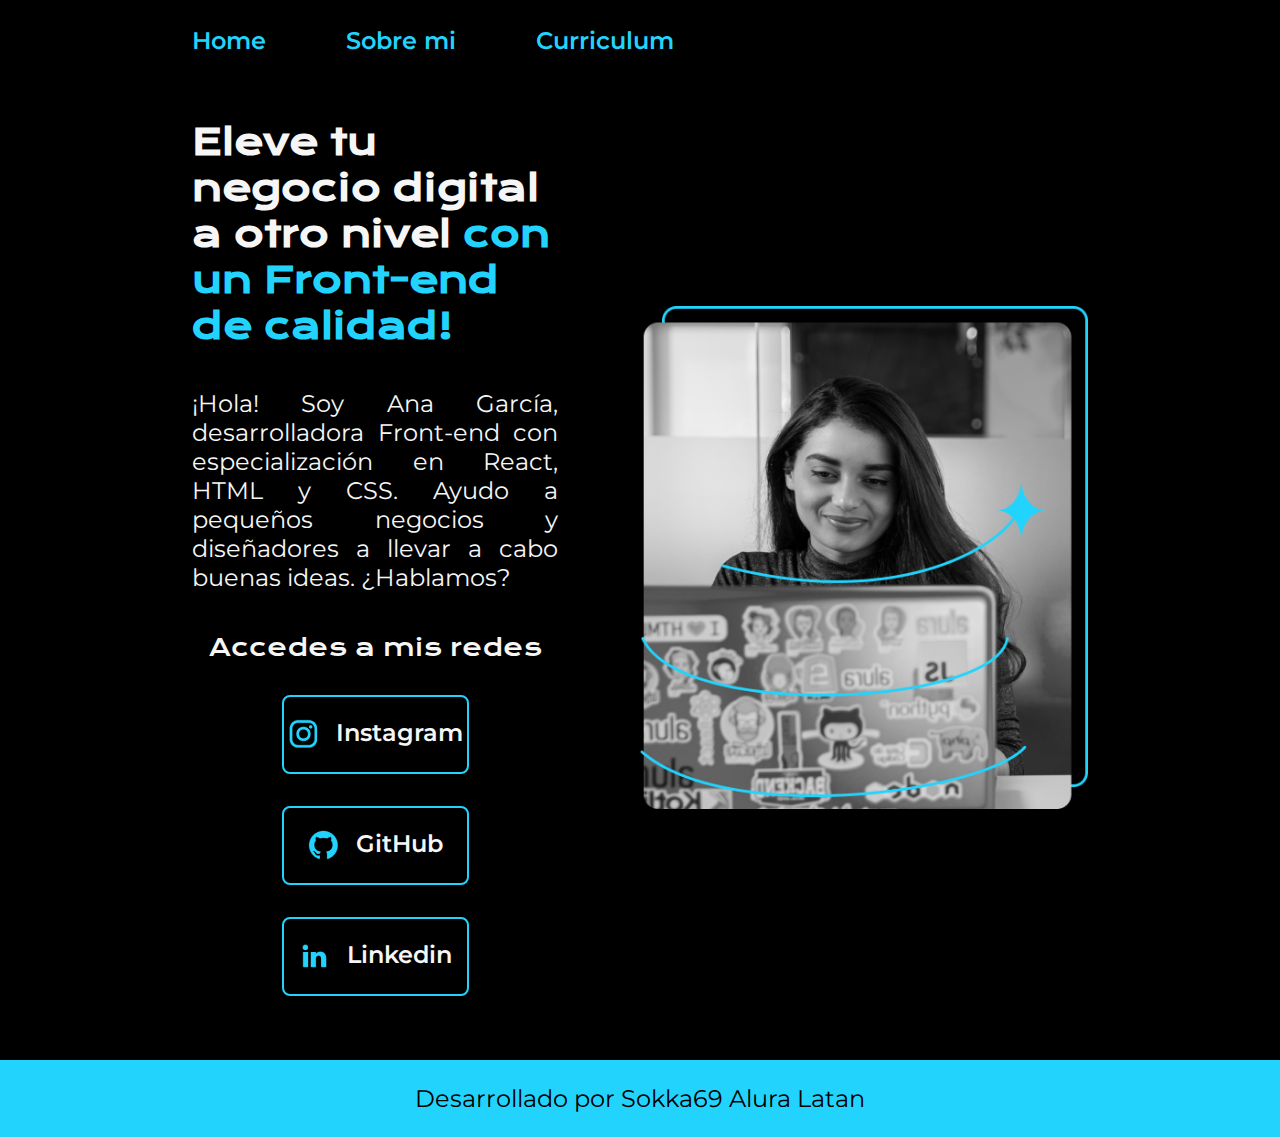
<file: index.html>
<!DOCTYPE html>
<html lang="es-mx">
<head>
    <meta charset="UTF-8"> 
    <meta http-equiv="X-UA-Compatible" content="IE=edge">
    <meta name="viewport" content="width=device-width, initial-scale=1.0">
    <title>Portafolio</title>
    <link rel="stylesheet" href="./styles/style.css">

</head>
<body>
    <header class="header">
        <nav class="header_menu">
            <a class="header_menu_link" href="index.html">Home</a>
            <a class="header_menu_link" href="about.html">Sobre mi</a>
            <a class="header_menu_link" href="curriculum.html">Curriculum</a>

        </nav>
    </header>
    <main class="presentacion">
        <section class="presentacion__contenido">
            <h1 class="presentacion__contenido__titulo">
                Eleve tu negocio digital a otro nivel 
                <strong class="titulo-destaque">con un Front-end de calidad!
                </strong></h1>
                <p class="presentacion__contenido__texto">¡Hola! Soy Ana García, desarrolladora Front-end con
                    especialización en React, HTML y CSS. Ayudo a pequeños
                    negocios y diseñadores a llevar a cabo buenas ideas.
                    ¿Hablamos?

                </p>
                <div class="presentacion__enlaces">
                    <h2 class="presentacion__enlaces_subtitulo">Accedes a mis redes</h2>
                    <a class="presentacion__enlaces__link" href="https://instagram.com/">
                        <img src="./assets/instagram.png" alt="Icono de Instagram">
                        Instagram</a>
                    <a class="presentacion__enlaces__link" href="https://github.com/">
                        <img src="./assets/github.png" alt="Icono de Github">
                        GitHub</a>
                    <a class="presentacion__enlaces__link" href="https://linkedin.com/in/">
                        <img src="./assets/linkedin.png" alt="Icono de Linkedin">
                        Linkedin</a>

                </div>
            </section>
            <img class="presentacion__imagen" src="./assets/Imagem.png" alt="Foto de Ana García desarrolando un proyecto">
    </main>
    <footer class="footer">
        <p>Desarrollado por Sokka69 Alura Latan</p>
    </footer>
</body>
</html>
</file>
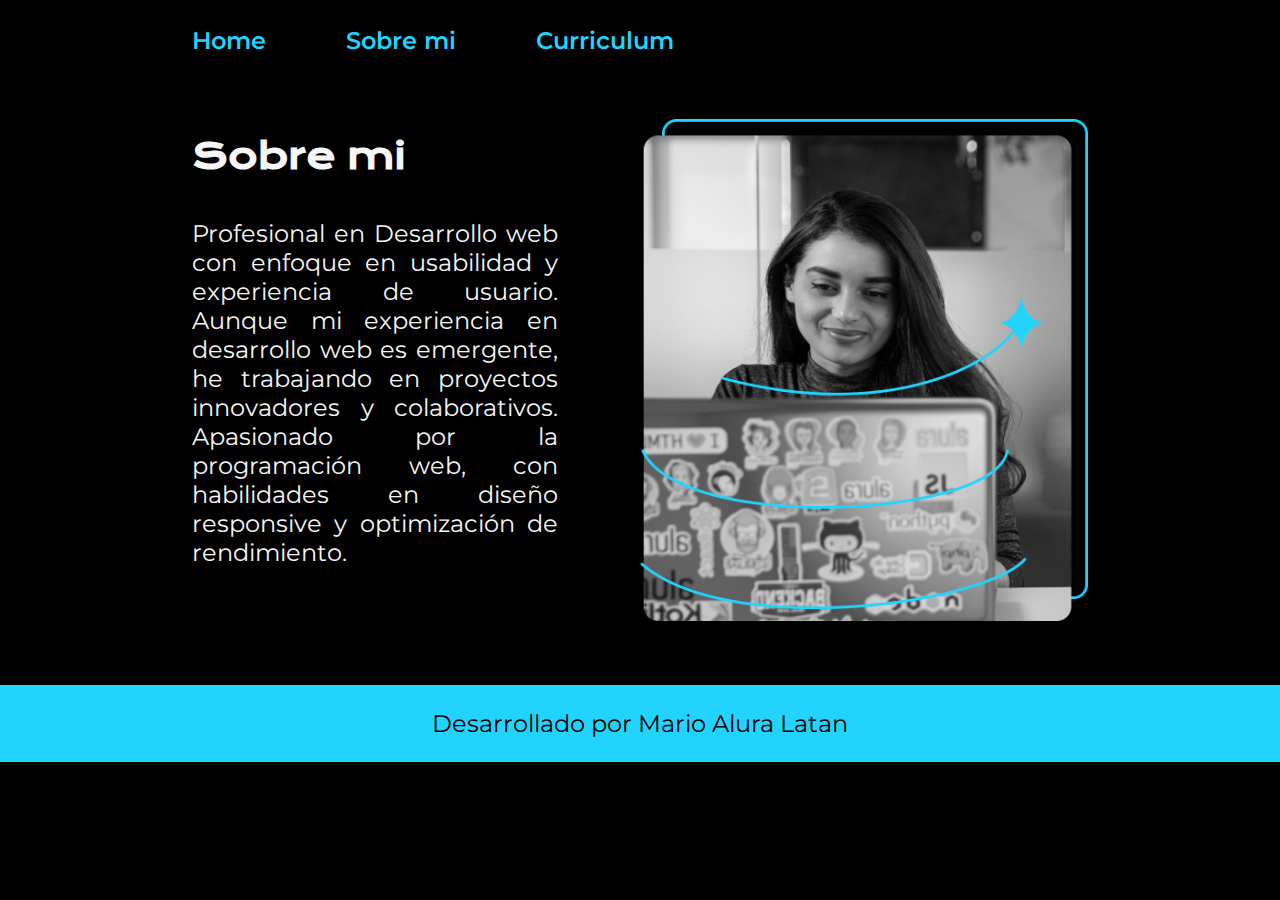
<file: about.html>
<!DOCTYPE html>
<html lang="es-mx">
<head>
    <meta charset="UTF-8">
    <meta name="viewport" content="width=device-width, initial-scale=1.0">
    <title>Sobre mi</title>
    <link rel="stylesheet" href="./styles/style.css">
</head>
<body>
    <header class="header">
        <nav class="header_menu">
            <a class="header_menu_link" href="index.html">Home</a>
            <a class="header_menu_link" href="about.html">Sobre mi</a>
            <a class="header_menu_link" href="curriculum.html">Curriculum</a>
        </nav>
    </header>

    <main class="presentacion">
        <section class="presentacion__contenido">
            <h1 class="presentacion__contenido__titulo">Sobre mi</h1>
            <p class="presentacion__contenido__texto">  Profesional en Desarrollo web con enfoque en
                usabilidad y experiencia de usuario. Aunque mi experiencia en desarrollo web es emergente, he trabajando en
                proyectos innovadores y colaborativos.
                Apasionado por la programación web, con
                habilidades en diseño responsive y optimización
                de rendimiento.
                
            </p>

            </p>
        </section>
        <img class="presentacion__imagen"src="./assets/Imagem.png" alt="Foto de Ana García desarrolando un proyecto">
    </main>
    <footer class="footer">
        <p>Desarrollado por Mario Alura Latan</p>
    </footer>
</body>
</html>
</file>
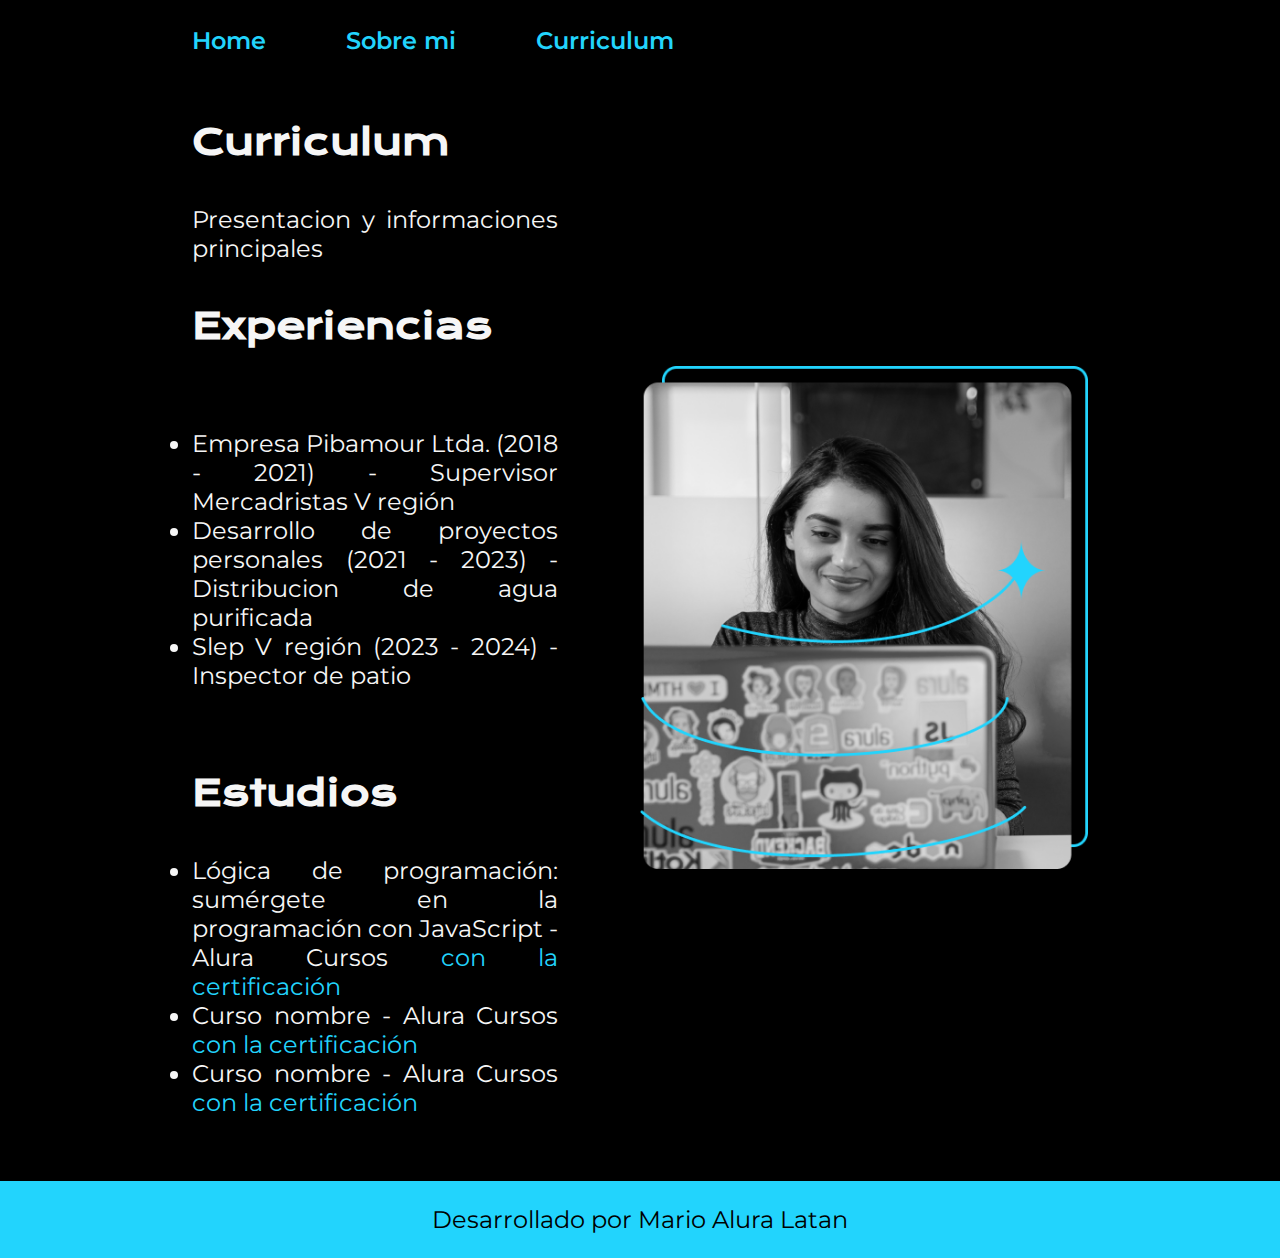
<file: curriculum.html>
<!DOCTYPE html>
<html lang="en">
<head>
    <meta charset="UTF-8">
    <meta name="viewport" content="width=device-width, initial-scale=1.0">
    <title>Curriculum</title>
    <link rel="stylesheet" href="./styles/style.css">
</head>
<body>
    <header class="header">
        <nav class="header_menu">
            <a class="header_menu_link" href="index.html">Home</a>
            <a class="header_menu_link" href="about.html">Sobre mi</a>
            <a class="header_menu_link" href="curriculum.html">Curriculum</a>
            
        </nav>
    </header>
    <main class="presentacion">
        <section class="presentacion__contenido">
            <h1 class="presentacion__contenido__titulo">
                Curriculum</h1>
                <p class="presentacion__contenido__texto">
                    Presentacion y informaciones principales
                </p>
                <h2 class="presentacion__contenido__titulo">Experiencias</h2>
                <p class="presentacion__contenido__texto">
                    <ul class="presentacion__contenido__texto">
                        <li>Empresa Pibamour Ltda. (2018 - 2021) - Supervisor Mercadristas V región</li>
                        <li>Desarrollo de proyectos personales (2021 - 2023) - Distribucion de agua purificada</li>
                        <li>Slep V región (2023 - 2024) - Inspector de patio</li>
                    </ul>
                </p> 
                <h2 class="presentacion__contenido__titulo">Estudios</h2>
                <div class="presentacion__contenido__texto">
                    <ul class="presentacion__contenido__texto">
                        <li>Lógica de programación: sumérgete en la programación con JavaScript - Alura Cursos <a href="https://app.aluracursos.com/certificate/ae0f4f10-b073-44b8-af3a-81e77f25cd7c">con la certificación</a> </li>
                        <li>Curso nombre - Alura Cursos <a href="linkdelacertificacion">con la certificación</a></li>
                        <li>Curso nombre - Alura Cursos <a href="linkdelacertificacion">con la certificación</a></li>
                    </ul>
                </div>  

                </div>
            </section>
            <img class="presentacion__imagen" src="./assets/Imagem.png" alt="Foto de Ana García desarrolando un proyecto">
    </main>
    <footer class="footer">
        <p>Desarrollado por Mario Alura Latan</p>
    </footer>
</body>
</html>
</file>
<file: styles/style.css>
@import url('https://fonts.googleapis.com/css2?family=Krona+One&family=Montserrat:ital,wght@0,100..900;1,100..900&display=swap');

:root{
    --color-primario: #000000;
    --color-secundario: #F6F6F6;
    --color-terciario: #22D4FD;
    --color-footer:#272727;


    --fuente-montserrat: "Montserrat", sans-serif;
    --fuente-krona: "Krona One", sans-serif;
}

* {
    padding: 0;
    margin: 0;
}

body{
    box-sizing: border-box;
    background-color: var(--color-primario);
    color: var(--color-secundario);
}
.header{
    padding: 2% 0% 0% 15%;

}
.header_menu{
    display: flex;
    gap: 80px;
}
.header_menu_link{
    font-family:  var(--fuente-montserrat);
    font-size: 1.5rem;
    font-weight: 600;
    color: var(--color-terciario);
    text-decoration: none;

}

.presentacion{
    padding: 5% 15%;
    display: flex;
    align-items: center;
    justify-content: space-between;
    gap: 82px;
}

.presentacion__contenido{
    width: 50%;
    display: flex;
    flex-direction: column;
    gap: 40px;

}

.presentacion__contenido__titulo{
    font-size: 2.25rem;
    font-family: "Krona One", sans-serif;
}

.titulo-destaque{
    color: var(--color-terciario);
}

.presentacion__contenido__texto{
    font-size: 1.5rem;
    font-family: var(--fuente-montserrat);
    text-align: justify;
}

.presentacion__contenido__texto a{
    text-decoration: none;
    color: var(--color-terciario);
    
}
.presentacion__enlaces{
    display: flex;
    justify-content: space-between;
    flex-direction: column;
    align-items: center;
    gap: 32px;

}

.presentacion__enlaces_subtitulo{
    font-family:var(--fuente-krona);
    font-size: 1.5rem;
    font-weight: 400



}
.presentacion__enlaces__link{
    display: flex;
    justify-content: center;
    gap: 16px;
    border: 2px solid var(--color-terciario);
    width: 50%;
    text-align: center;
    padding: 21.5px  0;
    border-radius: 8px;
    font-family: var(--fuente-montserrat);
    font-size: 1.5rem;
    font-weight: 600;
    text-decoration: none;
    color: var(--color-secundario);
    
    

}
.presentacion__enlaces__link:hover{
    cursor: pointer;
    background-color: var(--color-footer);
    
}

.presentacion__imagen{
    width: 50%;
}

.footer{
    background-color: var(--color-terciario);
    padding: 24px;
    color: var(--color-primario);
    text-align: center;
    font-family:var(--fuente-montserrat);
    font-size: 1.5rem;
    font-weight: 400;

}

@media (max-width: 1200px) {

    .header{
        padding: 10%;
    }
    .header_menu{
        justify-content: center;
    }
    .presentacion{
        flex-direction: column-reverse;
        padding: 5%;
    }
    .presentacion__contenido{
        width: auto;
    }

}
</file>
